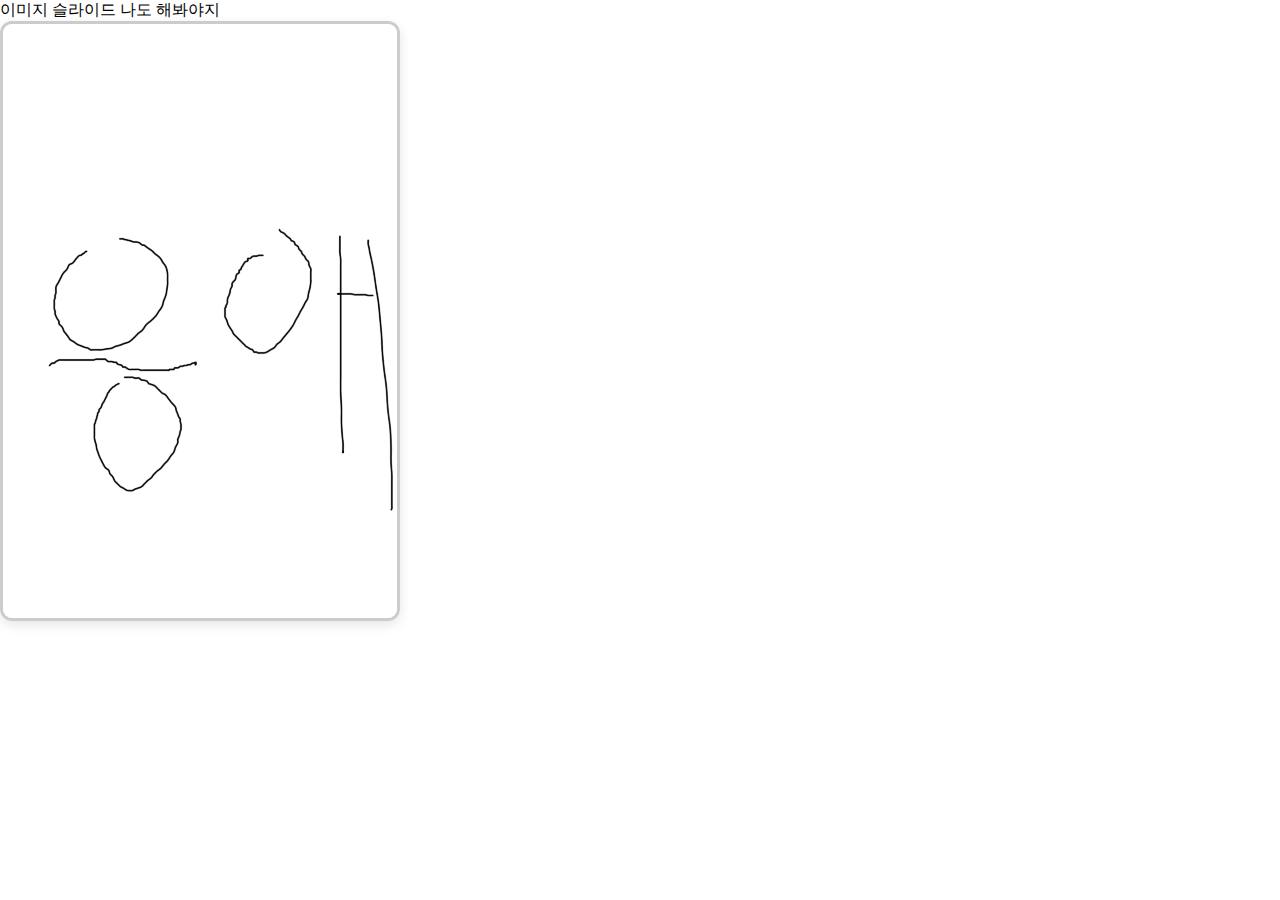
<file: study/gbm_gimbap/slide_practice.html>
<!DOCTYPE html>
<html lang="ko">
    <head>
        <meta charset="utf-8" />
        <meta http-equiv="X-UA-Compatible" content="IE=edge" />
        <meta name="viewport" content="width=device-width, initial-scale=1.0" />
        <link rel="stylesheet" href="style.css" />
        <title>밥버거 먹고싶다</title>
    </head>
    <body>
        <p>이미지 슬라이드 나도 해봐야지</p>
        <div class="slider-container">
            <div class="slide-wrapper" id="slider">
            <div class="slide"><img src="images/slide01.png" alt="슬라이드 01"></div>
            <div class="slide"><img src="images/slide02.png" alt="슬라이드 02"></div>
            <div class="slide"><img src="images/slide03.png" alt="슬라이드 03"></div>
            </div>
        </div>
    </body>
    <script type="text/javascript" src="script.js"></script>
</html>
</file>
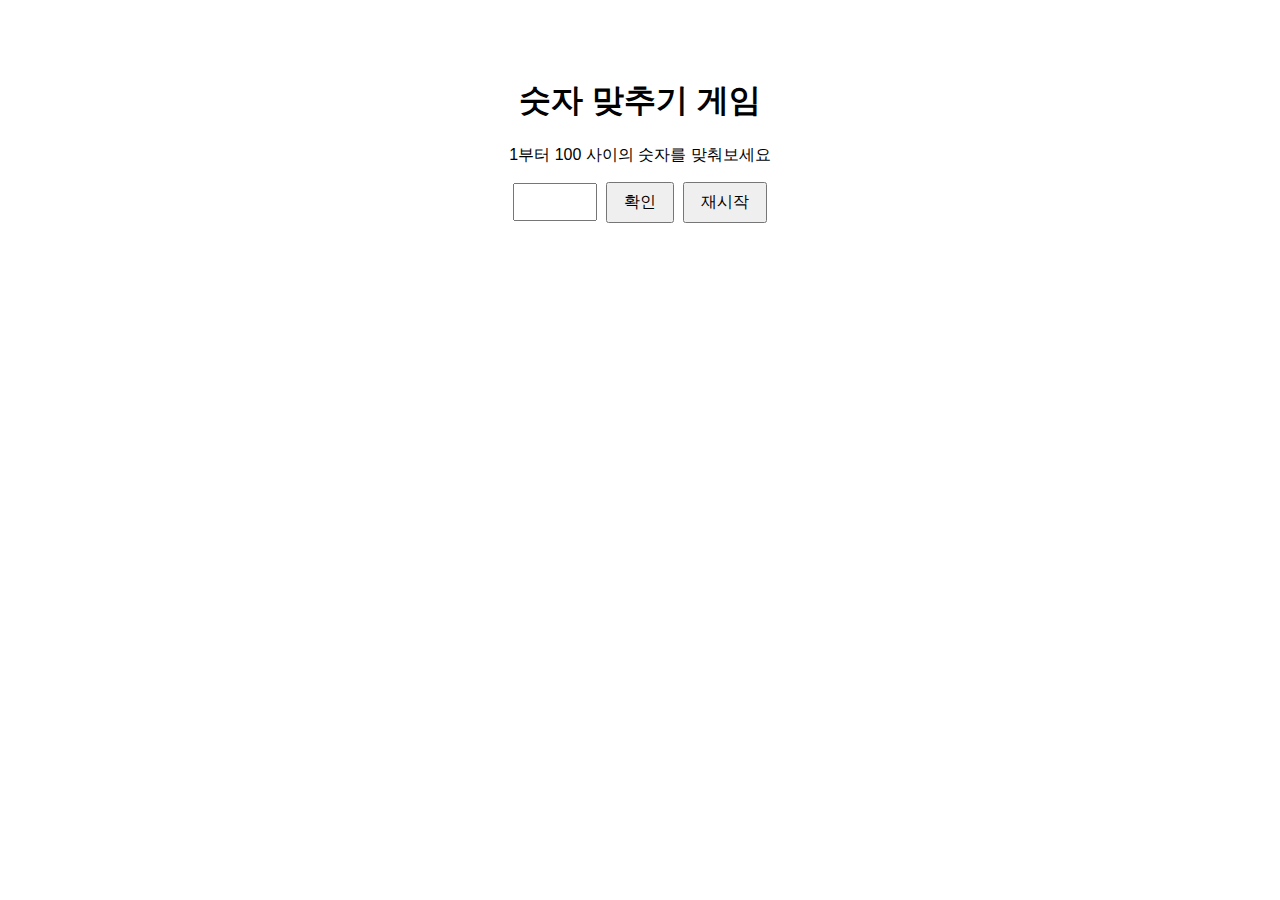
<file: study/hatsune_miku/guess_number.html>
<!DOCTYPE html>
<html lang="ko">
    <head>
        <title>숫자맞추기</title>
        <meta charset="utf-8" />
        <meta http-equiv="X-UA-Compatible" content="IE=edge">
        <meta name="viewport" content="width=device-width, initial-scale=1.0" />
        <link rel="stylesheet" href="style.css" />
    </head>
    <body>
        <h1>숫자 맞추기 게임</h1>
        <p>1부터 100 사이의 숫자를 맞춰보세요</p>

        <input type="number" id="guessInput" min="1" max="100" />
        <button onclick="checkGuess()">확인</button>
        <button onclick="resetGame()">재시작</button>

        <div id="result"></div>
        
        <script type="text/javascript" src="script.js"></script>
    </body>
</html>
</file>
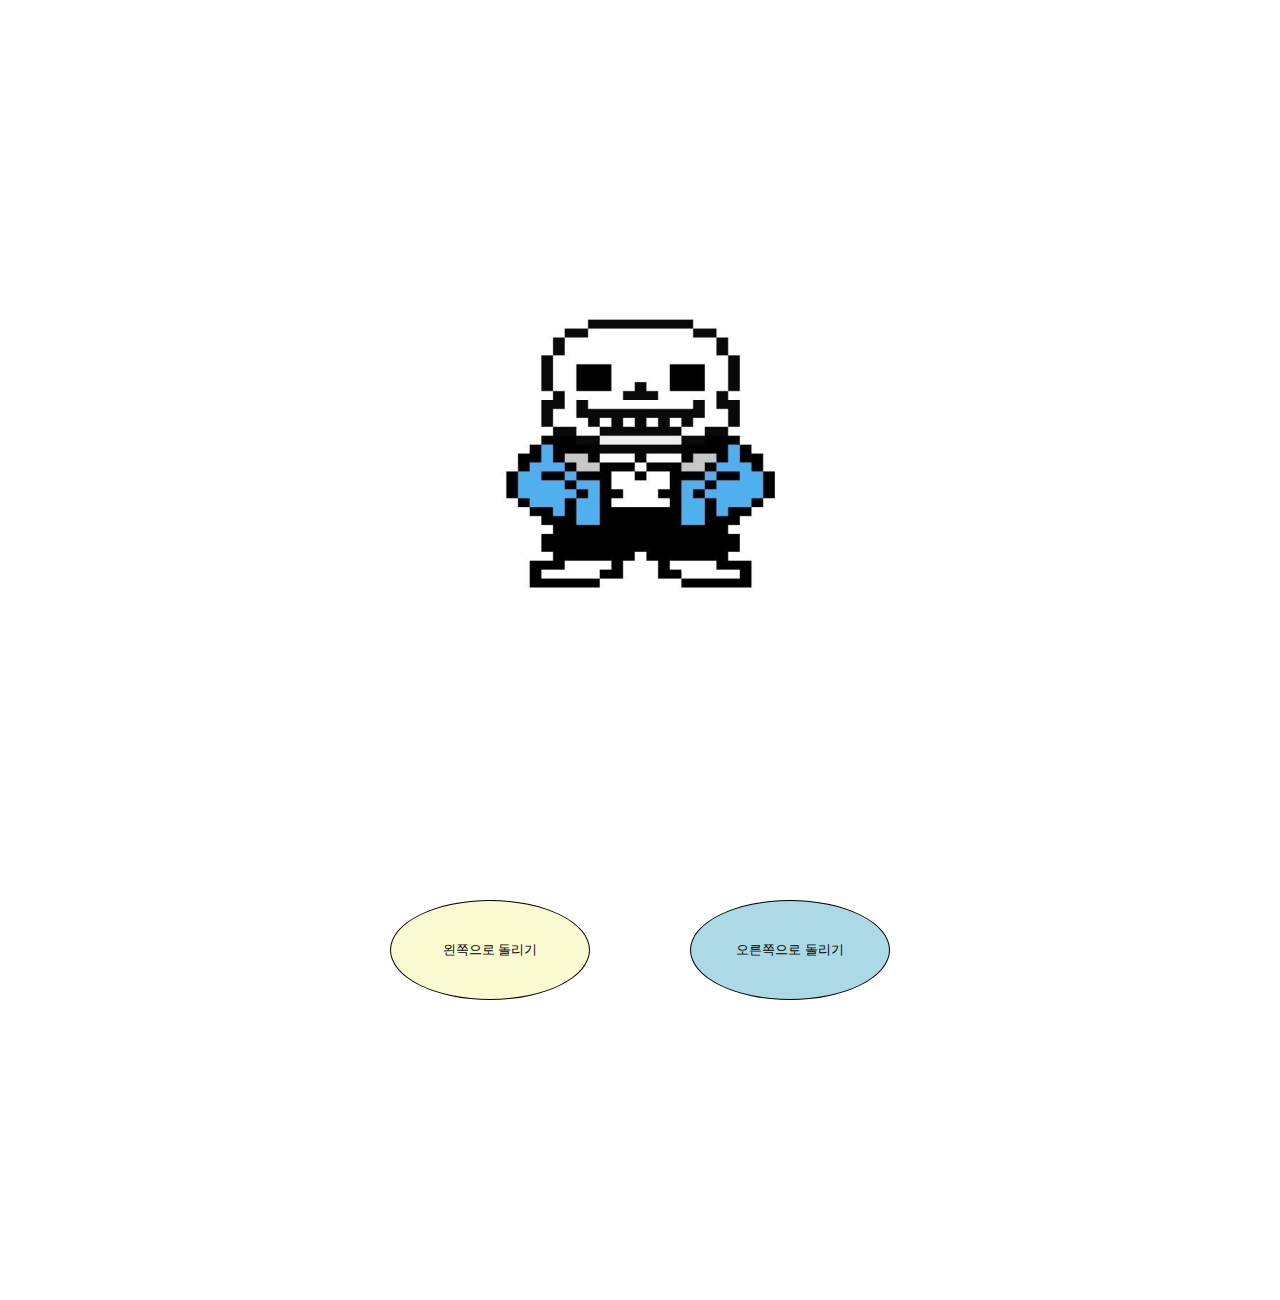
<file: study/rotation/rotation.html>
<!DOCTYPE html>
<html lang="ko">
    <head>
        <meta charset="utf-8" />
        <meta http-equiv="X-UA-Compatible" content="IE=edge" />
        <meta name="viewport" content="width=device-width, initial-scale=1.0" />
        <link rel="stylesheet" href="Image.css" />
        <title>회전하는 이미지</title>
    </head>
    <body>
        <div class="divide">
            <img src="asdf.png" alt="샌즈" class="img" />
        </div>
        <div class="divide">
            <button id="left">왼쪽으로 돌리기</button>
            <button id="right">오른쪽으로 돌리기</button>
        </div>
    </body>
    <script type="text/javascript" src="Image.js"></script>
</html>
</file>
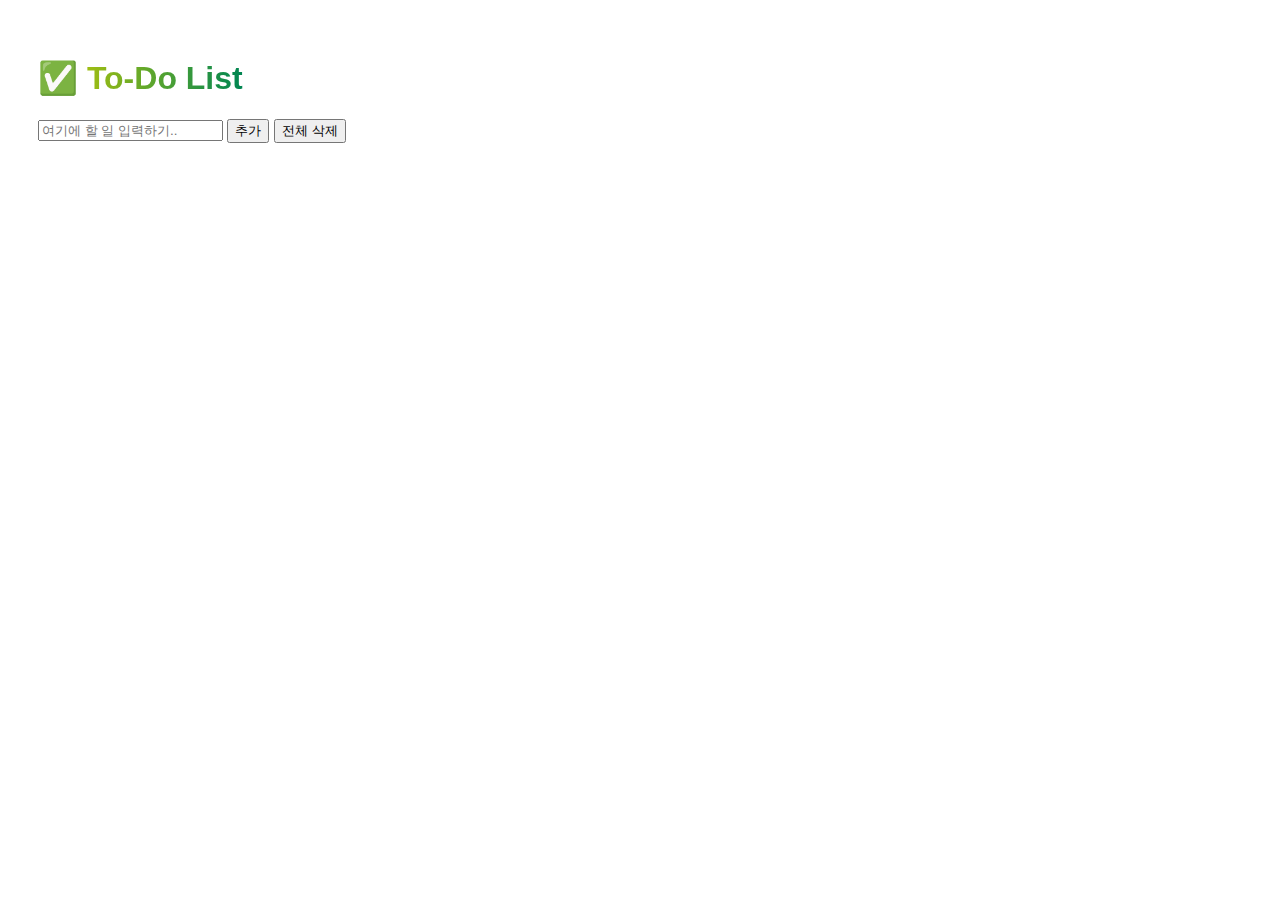
<file: study/todo_list/todo.html>
<!DOCTYPE html>
<html lang="ko">
    <head>
        <meta charset="utf-8" />
        <meta http-equiv="X-UA-Compatible" content="IE=edge">
        <meta name="viewport" content="width=device-width, initial-scale=1.0" />
        <link rel="stylesheet" href="style.css" />
        <title>할 일 목록</title>
    </head>
    <body>
        <div>
            <h1>
                <span class="emoji">✅</span>
                <span class="gradient-text">To-Do List</span>
            </h1>
        
            <input type="text" id="todoInput" placeholder="여기에 할 일 입력하기..">
            <button onclick="addTodo()">추가</button>
            <button onclick="clearAll()">전체 삭제</button>

            <ul id="todoList">
                <!-- 할 일 항목이 여기 추가됨 -->
            </ul>

        </div>
        <script src="script.js"></script>
    </body>
</html>
</file>
<file: study/gbm_gimbap/style.css>
* {
    margin: 0;
    padding: 0;
    box-sizing: border-box;
}

.slider-container {
    width: 400px;
    height: 600px;
    overflow: hidden;
    border: 3px solid #ccc;
    border-radius: 12px;
    box-shadow: 0 4px 12px rgba(0, 0, 0, 0.1);
}

.slide-wrapper {
    display: flex;
    flex-direction: column;
    transition: transform 1s ease-in-out;
}

.slide {
    width: 100%;
    height: 600px; 
    flex-shrink: 0;
}

.slide img {
    width: 100%;
    height: 100%;
    object-fit: cover;
}
</file>
<file: study/hatsune_miku/style.css>
body {
    font-family: sans-serif;
    text-align: center;
    padding: 50px;
}
input {
    padding: 8px;
    font-size: 16px;
}
button {
    padding: 8px 16px;
    font-size: 16px;
    margin-left: 5px;
}
#result {
    margin-top: 20px;
    font-size: 18px;
}
</file>
<file: study/rotation/Image.css>
body {
    margin: 0; padding: 0;
}

.divide {
    display: flex;
    justify-content: center;
    align-items: center;
    margin: 300px 0;
}

.img {
    width: 300px; height: 300px;
}

button {
    width: 200px; height: 100px;
    border-radius: 50%; border: 1px solid black;
    cursor: pointer;
    margin: 0 50px;
}

#left {
    background-color: lightgoldenrodyellow;
}

#left:active {
    background-color: yellow;
}

#right {
    background-color: lightblue;
}

#right:active {
    background-color: blue;
    color: white;
}

.toLeft {
    animation: rotateLeft 0.25s linear infinite;
    transform-origin: 50% 50%;
}

.toRight {
    animation: rotateRight 0.25s linear infinite;
    transform-origin: 50% 50%;
}

@keyframes rotateLeft {
	to {
		transform: rotate(-360deg);
	}
}

@keyframes rotateRight {
	to {
		transform: rotate(360deg);
	}
}
</file>
<file: study/todo_list/style.css>
body {
    font-family: sans-serif;
    padding: 30px;
}
    
li {
    margin: 10px 0;
}

.gradient-text {
    background: linear-gradient(90deg, #9ebd13 0%, #008552 100%)     /* 하늘빛 */;
  -webkit-background-clip: text;
  -webkit-text-fill-color: transparent;
  background-clip: text;
  color: transparent;
}

.done {
    text-decoration: line-through;
    color: gray;
}
</file>
